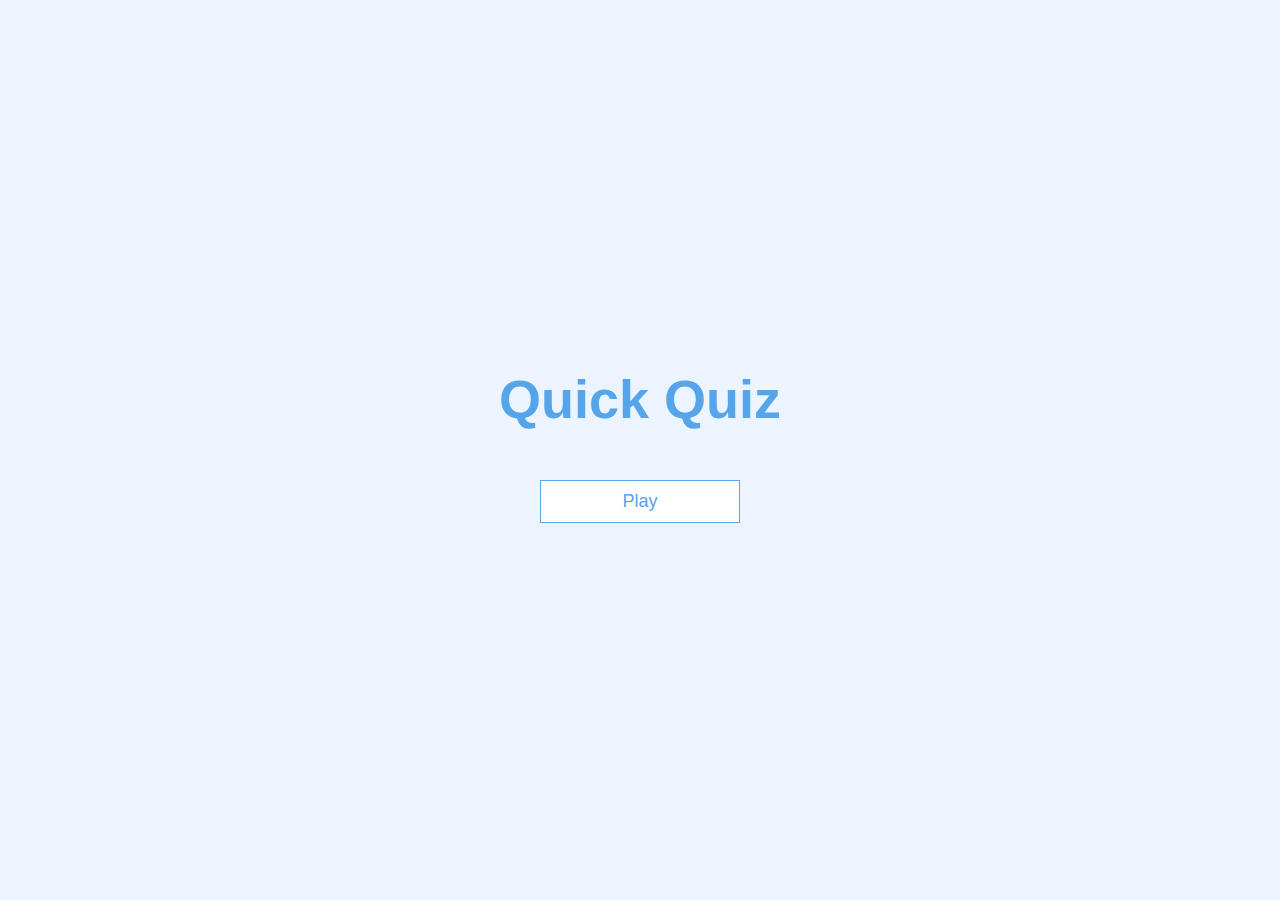
<file: index.html>
<!DOCTYPE html>
<html lang="en">

<head>
    <meta charset="UTF-8">
    <meta http-equiv="X-UA-Compatible" content="IE=edge">
    <meta name="viewport" content="width=device-width, initial-scale=1.0">
    <title>Quick Quiz</title>
    <link rel="stylesheet" href="app.css">
</head>

<body>
    <div class="container">
        <div id="home" class="flex-center flex-column">
            <h1>Quick Quiz</h1>
            <a class="btn" href="game.html">Play</a>
        </div>
    </div>
</body>

</html>
</file>
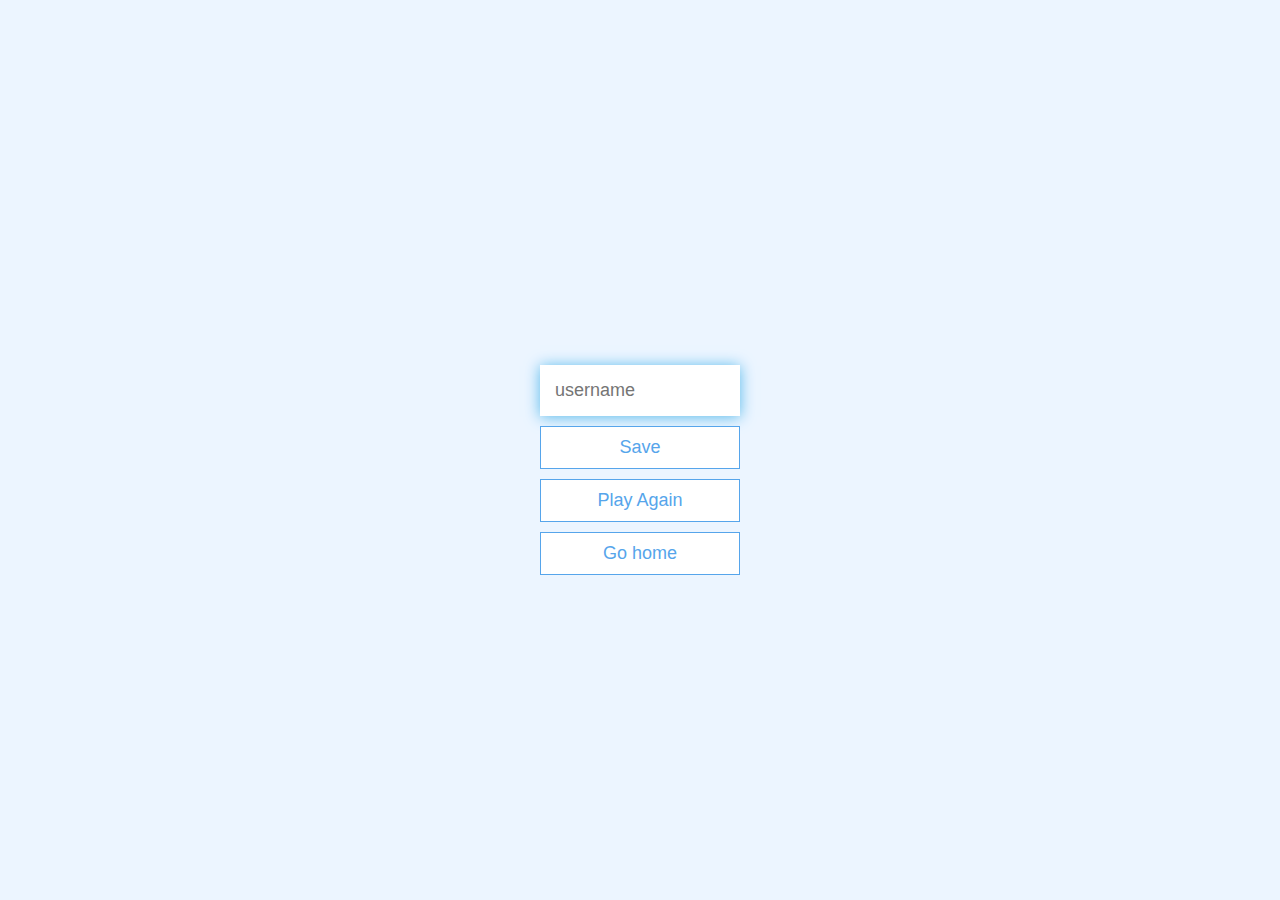
<file: end.html>
<!DOCTYPE html>
<html lang="en">

<head>
    <meta charset="UTF-8">
    <meta http-equiv="X-UA-Compatible" content="IE=edge">
    <meta name="viewport" content="width=device-width, initial-scale=1.0">
    <title>Congrats!</title>
    <link rel="stylesheet" href="app.css" />
</head>

<body>
    <div class="container">
        <div id="end" class="flex-center flex-column">
            <h1 id="finalScore"></h1>
            <form>
                <input type="text" name="username" id="username" placeholder="username" />

                <button type="button" class="btn" id="saveScoreBtn" onclick="saveHighScore(event)" disabled>
                    Save
                </button>
            </form>
            <a class="btn" href="game.html">Play Again</a>
            <a class="btn" href="index.html">Go home</a>
        </div>
    </div>
    <script src="end.js"></script>
</body>

</html>
</file>
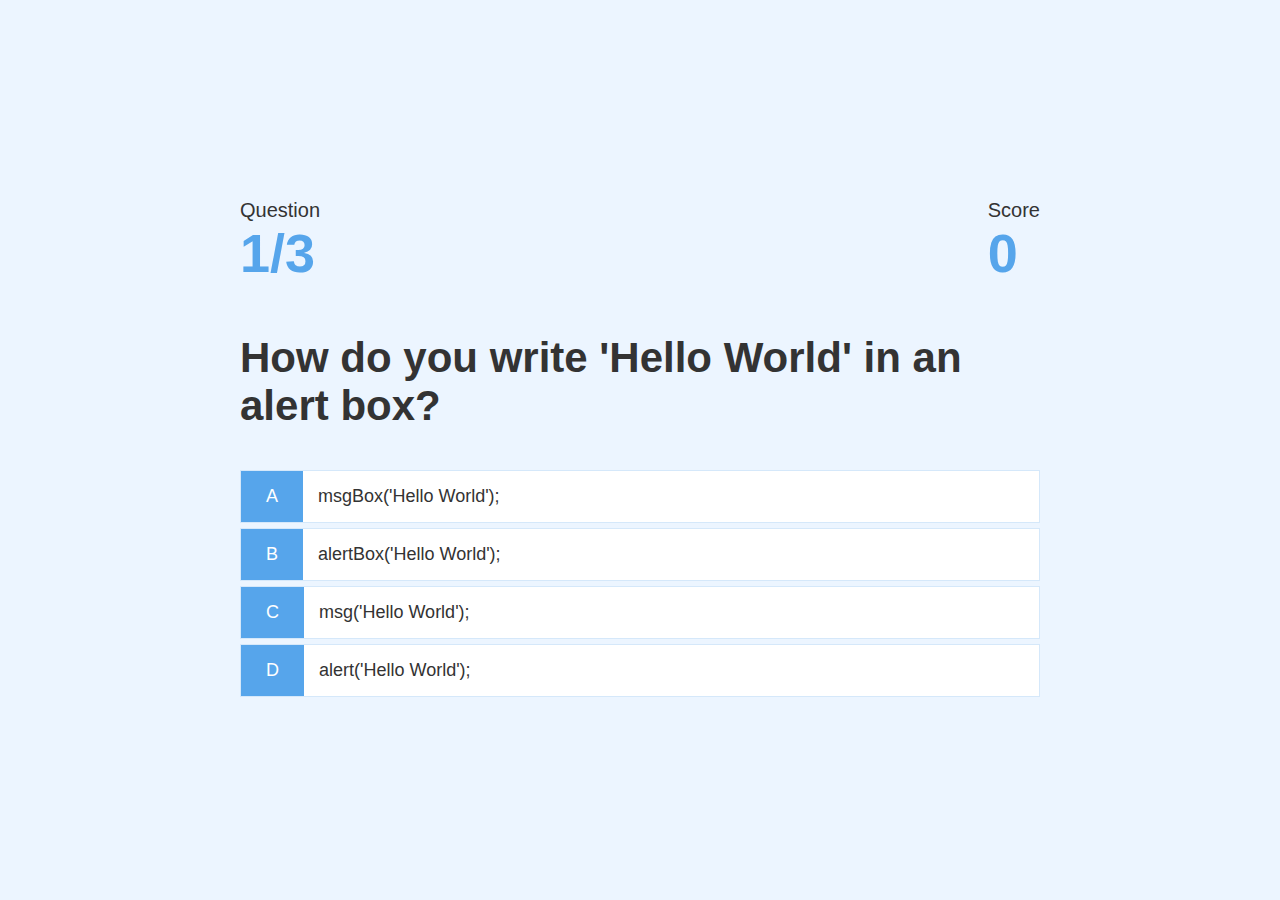
<file: game.html>
<!DOCTYPE html>
<html lang="en">

<head>
    <meta charset="UTF-8">
    <meta http-equiv="X-UA-Compatible" content="IE=edge">
    <meta name="viewport" content="width=device-width, initial-scale=1.0">
    <title>Quick Quiz - Play</title>
    <link rel="stylesheet" href="app.css" />
    <link rel="stylesheet" href="game.css" />
</head>

<body>
    <div class="container">
        <div id="game" class="justify-center flex-column">
            <div id="hud">
                <div id="hud-item">
                    <p class="hud-prefix">
                        Question
                    </p>
                    <h1 class="hud-mainc-text" id="questionCounter">
                        1/3
                    </h1>
                </div>
                <div id="hud-item">
                    <p class="hud-prefix">
                        Score
                    </p>
                    <h1 class="hud-mainc-text" id="score">
                        0
                    </h1>
                </div>
            </div>
            <h2 id="question"> What is the answer to this question?</h2>
            <div class="choice-container">
                <p class="choice-prefix">A</p>
                <p class="choice-text" data-number="1">Choice 1</p>
            </div>
            <div class="choice-container">
                <p class="choice-prefix">B</p>
                <p class="choice-text" data-number="2">Choice 2</p>
            </div>
            <div class="choice-container">
                <p class="choice-prefix">C</p>
                <p class="choice-text" data-number="3">Choice 3</p>
            </div>
            <div class="choice-container">
                <p class="choice-prefix">D</p>
                <p class="choice-text" data-number="4">Choice 4</p>
            </div>
        </div>
    </div>
    <script src="game.js"></script>
</body>

</html>
</file>
<file: app.css>
:root {
    background-color: #ecf5ff;
    font-size: 62.5%;
}

* {
    box-sizing: border-box;
    font-family: Arial, Helvetica, sans-serif;
    margin: 0;
    padding: 0;
    color: #333;
}

h1,
h2,
h3,
h4 {
    margin-bottom: 1rem;
}

h1 {
    font-size: 5.4rem;
    color: #56a5eb;
    margin-bottom: 5rem;
}

h1>span {
    font-size: 2.4rem;
    font-weight: 500;
}

h2 {
    font-size: 4.2rem;
    margin-bottom: 4rem;
    font-weight: 700;
}

h3 {
    font-size: 2.8rem;
    font-weight: 500;
}

.container {
    width: 100vw;
    height: 100vh;
    display: flex;
    justify-content: center;
    align-items: center;
    max-width: 80rem;
    margin: 0 auto;
}

.container>* {
    width: 100%;
}

.flex-column {
    display: flex;
    flex-direction: column;
}

.flex-center {
    justify-content: center;
    align-items: center;
}

.justify-center {
    justify-content: center;
}

.text-center {
    text-align: center;
}

.hidden {
    display: none;
}

.btn {
    font-size: 1.8rem;
    padding: 1rem 0;
    width: 20rem;
    text-align: center;
    border: 0.1rem solid #56a5eb;
    margin-bottom: 1rem;
    text-decoration: none;
    color: #56a5eb;
    background-color: white;
}

.btn:hover {
    cursor: pointer;
    box-shadow: 0 0.4rem 1.4rem 0 rgba(86, 185, 235, 0.5);
    transform: translate(-0.1rem);
    transition: transform 150ms;
}

.btn[disabled]:hover {
    cursor: not-allowed;
    box-shadow: none;
    transform: none;
}

form {
    width: 100%;
    display: flex;
    flex-direction: column;
    align-items: center;
}

input {
    margin-bottom: 1rem;
    width: 20rem;
    padding: 1.5rem;
    font-size: 1.8rem;
    border: none;
    box-shadow: 0 0.1rem 1.4rem 0 rgb(86, 185, 235, 05);
}
</file>
<file: game.css>
.choice-container {
    display: flex;
    margin-bottom: 0.5rem;
    width: 100%;
    font-size: 1.8rem;
    border: 0.1rem solid rgb(86, 165, 235, 0.25);
    background-color: white;
}

.choice-container:hover {
    cursor: pointer;
    box-shadow: 0 0.4rem 1.4rem 0 rgba(86, 185, 235, 0.5);
    transform: translate(-0.1rem);
    transition: transform 150ms;
}

.choice-prefix {
    padding: 1.5rem 2.5rem;
    background-color: #56a5eb;
    color: white;
}

.choice-text {
    padding: 1.5rem;
    width: 100%;
}

#hud {
    display: flex;
    justify-content: space-between;
}

.hud-prefix {
    text-align: center;
    font-size: 2rem;
}

.hud-main-text {
    text-align: center;
}
</file>
